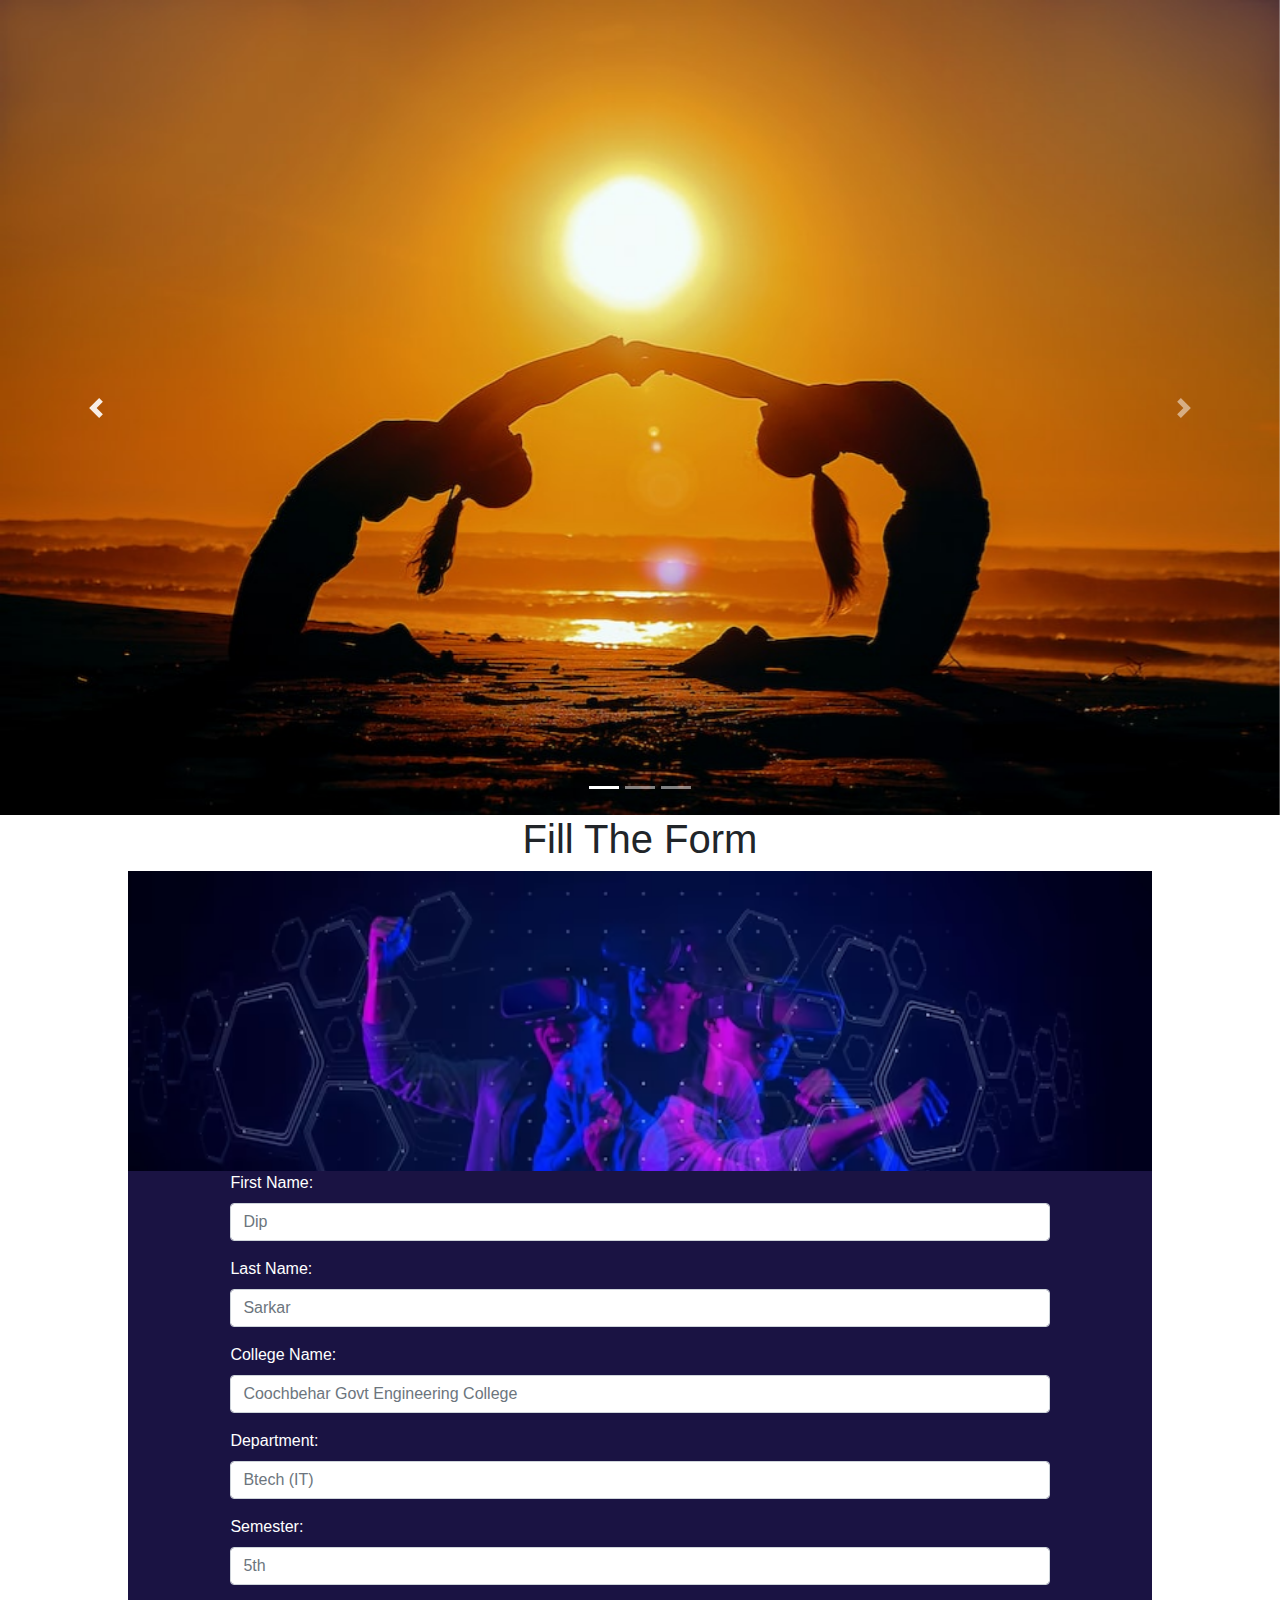
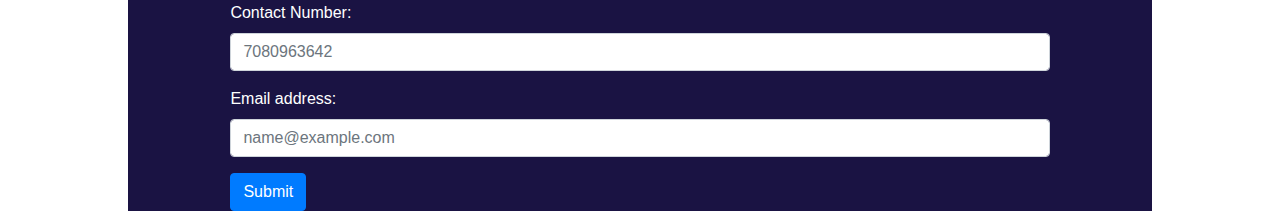
<file: index.html>
<!DOCTYPE html>
<html lang="en">
<head>
    <meta charset="UTF-8">
    <meta name="viewport" content="width=device-width, initial-scale=1.0">
    <title>event</title>
    <link rel="stylesheet" href="https://cdn.jsdelivr.net/npm/bootstrap@4.0.0/dist/css/bootstrap.min.css" integrity="sha384-Gn5384xqQ1aoWXA+058RXPxPg6fy4IWvTNh0E263XmFcJlSAwiGgFAW/dAiS6JXm" crossorigin="anonymous">
    <link rel="stylesheet" href="./style.css">
</head>
<body>
    <div class="main">
        <div id="carouselExampleIndicators" class="carousel slide carousel-fade" data-ride="carousel">
            <ol class="carousel-indicators">
              <li data-target="#carouselExampleIndicators" data-slide-to="0" class="active"></li>
              <li data-target="#carouselExampleIndicators" data-slide-to="1"></li>
              <li data-target="#carouselExampleIndicators" data-slide-to="2"></li>
            </ol>
            <div class="carousel-inner">
              <div class="carousel-item active">
                <img class="d-block w-100 image" src="./photos/1.jpeg" alt="First slide">
              </div>
              <div class="carousel-item">
                <img class="d-block w-100 image" src="./photos/1.jpeg" alt="Second slide">
              </div>
              <div class="carousel-item">
                <img class="d-block w-100 image" src="./photos/1.jpeg" alt="Third slide">
              </div>
            </div>
            <a class="carousel-control-prev" href="#carouselExampleIndicators" role="button" data-slide="prev">
              <span class="carousel-control-prev-icon" aria-hidden="true"></span>
              <span class="sr-only">Previous</span>
            </a>
            <a class="carousel-control-next" href="#carouselExampleIndicators" role="button" data-slide="next">
              <span class="carousel-control-next-icon" aria-hidden="true"></span>
              <span class="sr-only">Next</span>
            </a>
          </div>
    </div>

    <div class="content">
        
    </div>


    <div><h1>Fill The Form</h1></div>
    <div class="form-container">
      <div class="form-img"></div>
      <div class="Form">
        <form action="#">
          <div class="form-group">
            <label for="fName">First Name: </label>
            <input type="text" class="form-control" id="fname" placeholder="Dip">
          </div>
    
          <div class="form-group">
            <label for="lname">Last Name: </label>
            <input type="text" class="form-control" id="lname" placeholder="Sarkar" required>
          </div>
    
          <div class="form-group">
            <label for="Collge-name">College Name: </label>
            <input type="text" class="form-control" id="lname" placeholder="Coochbehar Govt Engineering College" required>
          </div>
    
          <div class="form-group">
            <label for="Department">Department: </label>
            <input type="text" class="form-control" id="department" placeholder="Btech (IT)" required>
          </div>
    
          <div class="form-group">
            <label for="sem">Semester: </label>
            <input type="text" class="form-control" id="sem" placeholder="5th" required>
          </div>
    
          <div class="form-group">
            <label for="contact">Contact Number: </label>
            <input type="tel" class="form-control" id="contact" placeholder="7080963642" required>
          </div>
    
          <div class="form-group">
            <label for="exampleFormControlInput1">Email address: </label>
            <input type="email" class="form-control" id="exampleFormControlInput1" placeholder="name@example.com" required>
          </div>
          <button type="submit" class="btn btn-primary Btn">Submit</button>
        </form>
      </div>
      
    </div>
   


    <script src="https://code.jquery.com/jquery-3.2.1.slim.min.js" integrity="sha384-KJ3o2DKtIkvYIK3UENzmM7KCkRr/rE9/Qpg6aAZGJwFDMVNA/GpGFF93hXpG5KkN" crossorigin="anonymous"></script>
<script src="https://cdn.jsdelivr.net/npm/popper.js@1.12.9/dist/umd/popper.min.js" integrity="sha384-ApNbgh9B+Y1QKtv3Rn7W3mgPxhU9K/ScQsAP7hUibX39j7fakFPskvXusvfa0b4Q" crossorigin="anonymous"></script>
<script src="https://cdn.jsdelivr.net/npm/bootstrap@4.0.0/dist/js/bootstrap.min.js" integrity="sha384-JZR6Spejh4U02d8jOt6vLEHfe/JQGiRRSQQxSfFWpi1MquVdAyjUar5+76PVCmYl" crossorigin="anonymous"></script>
</body>
</html>
</file>
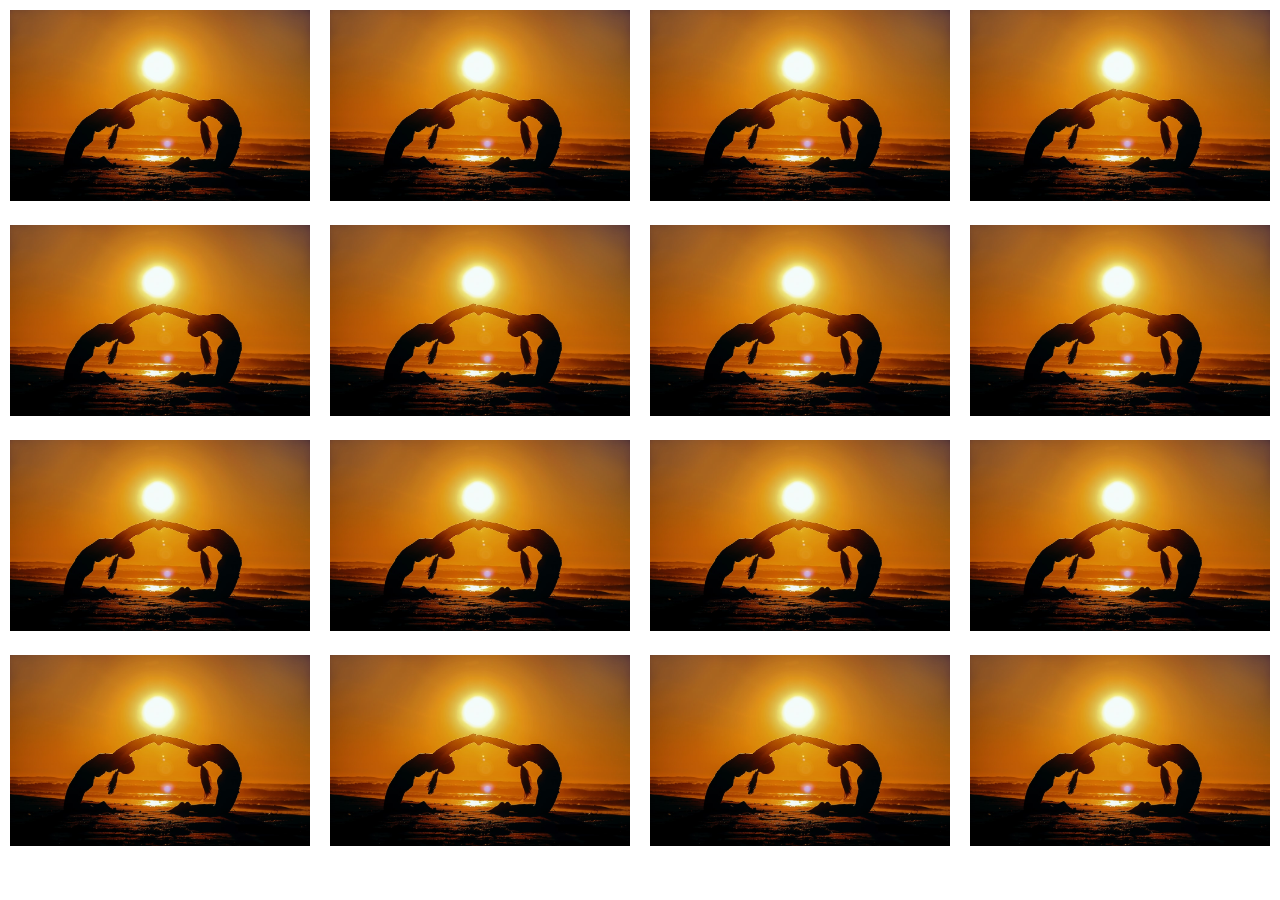
<file: gallery/index.html>
<!DOCTYPE html>
<html lang="en">
<head>
    <meta charset="UTF-8">
    <meta name="viewport" content="width=device-width, initial-scale=1.0">
    <title>gallery</title>
    <link rel="stylesheet" href="style.css">
</head>
<body>
  <div class="gallary">
    <div class="row">
      <div class="col">
        <div class="image"><img src="/photos/1.jpeg" alt="image"></div>
        <div class="image"><img src="/photos/1.jpeg" alt="image"></div>
      </div>
     
      <div class="col">
        <div class="image"><img src="/photos/1.jpeg" alt="image"></div>
        <div class="image"><img src="/photos/1.jpeg" alt="image"></div>
      </div>
    </div>

    <div class="row">
      <div class="col">
        <div class="image"><img src="/photos/1.jpeg" alt="image"></div>
        <div class="image"><img src="/photos/1.jpeg" alt="image"></div>
      </div>
      <div class="col">
        <div class="image"><img src="/photos/1.jpeg" alt="image"></div>
        <div class="image"><img src="/photos/1.jpeg" alt="image"></div>
      </div>
    </div>

    <div class="row">
      <div class="col">
        <div class="image"><img src="/photos/1.jpeg" alt="image"></div>
        <div class="image"><img src="/photos/1.jpeg" alt="image"></div>
      </div>
      <div class="col">
        <div class="image"><img src="/photos/1.jpeg" alt="image"></div>
        <div class="image"><img src="/photos/1.jpeg" alt="image"></div>
      </div>
    </div>

    <div class="row">
      <div class="col">
        <div class="image"><img src="/photos/1.jpeg" alt="image"></div>
        <div class="image"><img src="/photos/1.jpeg" alt="image"></div>
      </div>
      <div class="col">
        <div class="image"><img src="/photos/1.jpeg" alt="image"></div>
        <div class="image"><img src="/photos/1.jpeg" alt="image"></div>
      </div>
    </div>
  </div>
   
      
      <!-- <div class="clearfix"></div> -->
</body>
</html>
</file>
<file: style.css>
*{
    padding: 0;
    margin: 0;
    box-sizing: border-box;

}
.form-img{
    width: 80%;
    height: 300px;
    background:url(./photos/form-img.avif) no-repeat;
    background-size: cover;
    margin: auto;
}
.Form{
    width: 80%;
    margin: 0px auto;
    background-color: rgb(26, 19, 67);
    /* box-shadow: 2px 2px 8px 5px  #EDF1FF; */
}
form{
    width: 80%;
    margin: auto;
    color: white;
}
h1{
    font-family:'Franklin Gothic Medium', 'Arial Narrow', Arial, sans-serif;
    text-align: center;
    padding: auto;
    font-weight: normal;
}

@media all and (max-width: 480px) {
    /* CSS rules for smartphones */
    .form-img{
        max-width: 80%;
        height: 200px;
        background-size: 380px 200px;
    }
    
  }


@media only screen and (min-width: 481px) and (max-width: 768px) {
    /* CSS rules for tablets */
    .form-img{
        width: 80%;
        height: 250px;
        background-size: 100% 100%;
    }

    
    
    
  }
</file>
<file: gallery/style.css>
*{
  box-sizing: border-box;
  padding: 0;
  margin: 0;
}
.gallary{
  display: flex;
  flex-direction: column;
}
.row{
  width: 100%;
  height: auto;
  display: flex;
  flex-direction: row;
  /* margin: 15px; */
}
.col{
  width: 50%;
  height: auto;
  display: flex;
  flex-direction: row;
}
.image{
  width: 49%;
  height: 33%;
  margin: 10px;
}
.image img{
  width: 100%;
  height: auto;
}
  @media only screen and ((min-width:500px) and (max-width: 800px)) {
    .row{
     width: 100%;
     height: auto;
     flex-direction: column;
    }
    .col{
      width: 100%;
      height: auto;
    }
  }
  
  @media only screen and ( (min-width:250px) and (max-width: 500px) ){
   .col{
    flex-direction: column;
   }
   .image{
    width: 100%;
    height: auto;
   }
  }
</file>
